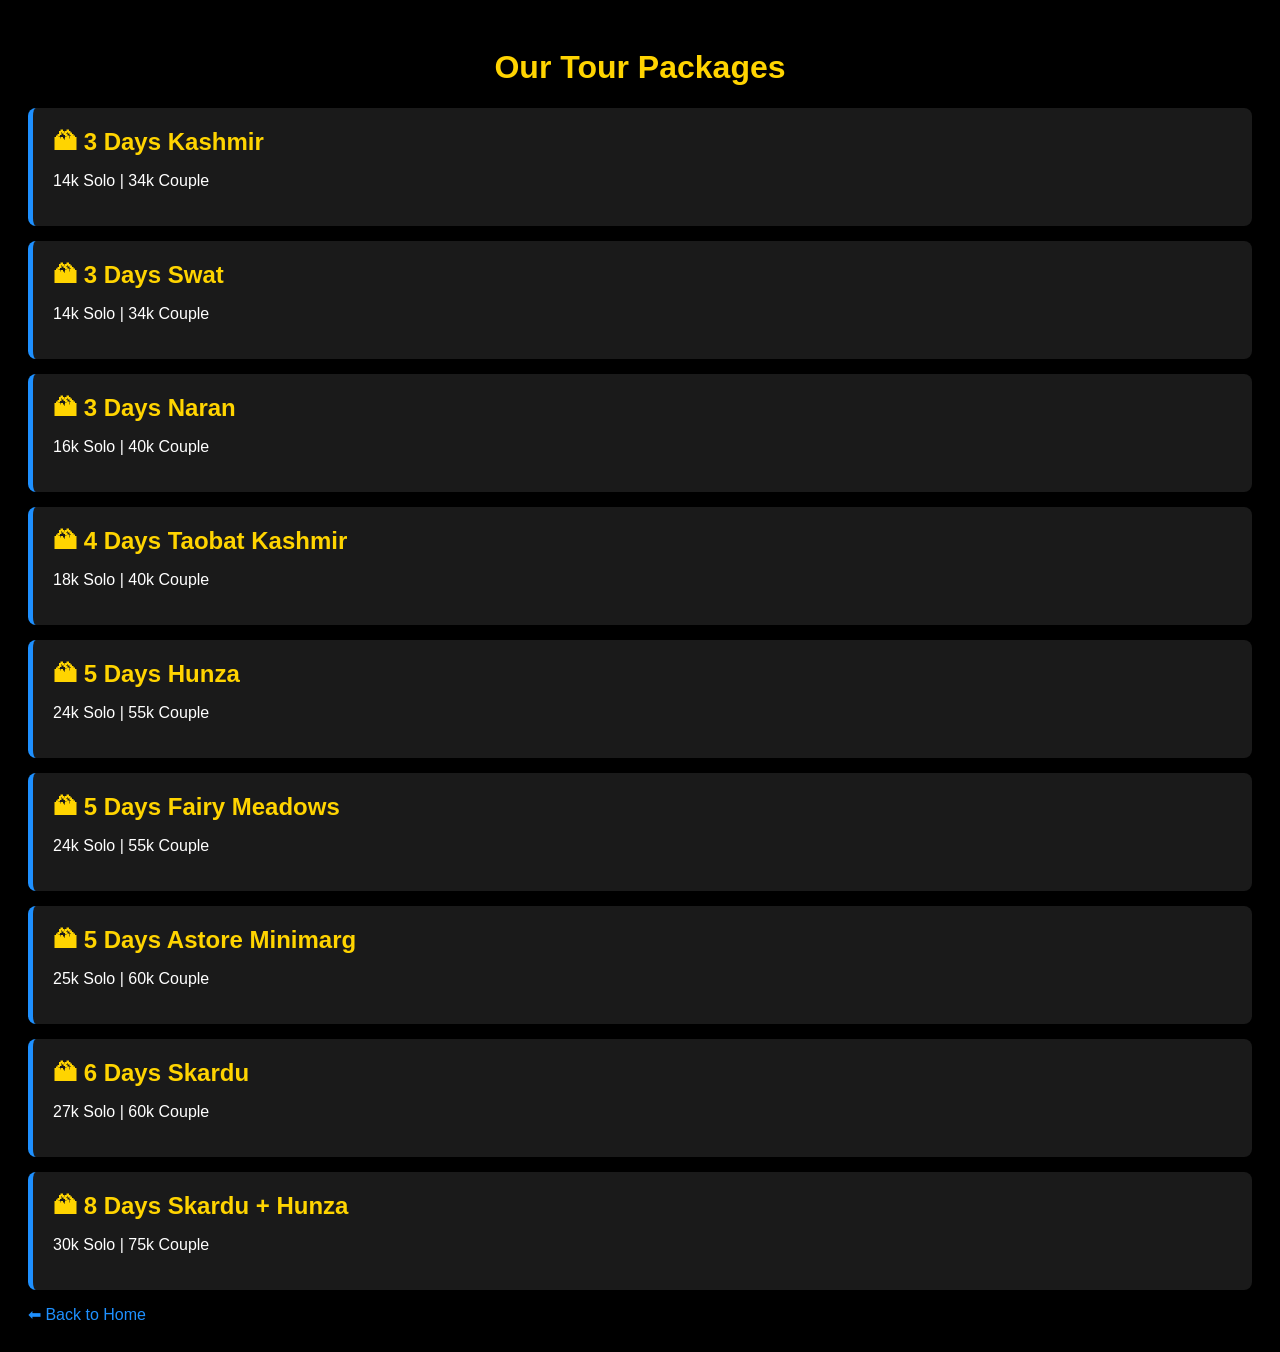
<file: packages.html>
<!DOCTYPE html>
<html lang="en">
<head>
<meta charset="UTF-8">
<title>Tour Packages - GB Mountain Tour</title>
<style>
body { background:#000; color:#fff; font-family:Arial; padding:20px; }
h1 { color:#FFD400; text-align:center; }
.card {
    background:#1a1a1a; padding:20px; margin-bottom:15px;
    border-left:5px solid #1E90FF; border-radius:8px;
}
.card h2 { margin:0; color:#FFD400; }
a { color:#1E90FF; text-decoration:none; }
</style>
</head>

<body>

<h1>Our Tour Packages</h1>

<div class="card"><h2>🏔 3 Days Kashmir</h2><p>14k Solo | 34k Couple</p></div>
<div class="card"><h2>🏔 3 Days Swat</h2><p>14k Solo | 34k Couple</p></div>
<div class="card"><h2>🏔 3 Days Naran</h2><p>16k Solo | 40k Couple</p></div>
<div class="card"><h2>🏔 4 Days Taobat Kashmir</h2><p>18k Solo | 40k Couple</p></div>
<div class="card"><h2>🏔 5 Days Hunza</h2><p>24k Solo | 55k Couple</p></div>
<div class="card"><h2>🏔 5 Days Fairy Meadows</h2><p>24k Solo | 55k Couple</p></div>
<div class="card"><h2>🏔 5 Days Astore Minimarg</h2><p>25k Solo | 60k Couple</p></div>
<div class="card"><h2>🏔 6 Days Skardu</h2><p>27k Solo | 60k Couple</p></div>
<div class="card"><h2>🏔 8 Days Skardu + Hunza</h2><p>30k Solo | 75k Couple</p></div>

<a href="index.html">⬅ Back to Home</a>

</body>
</html>
</file>
